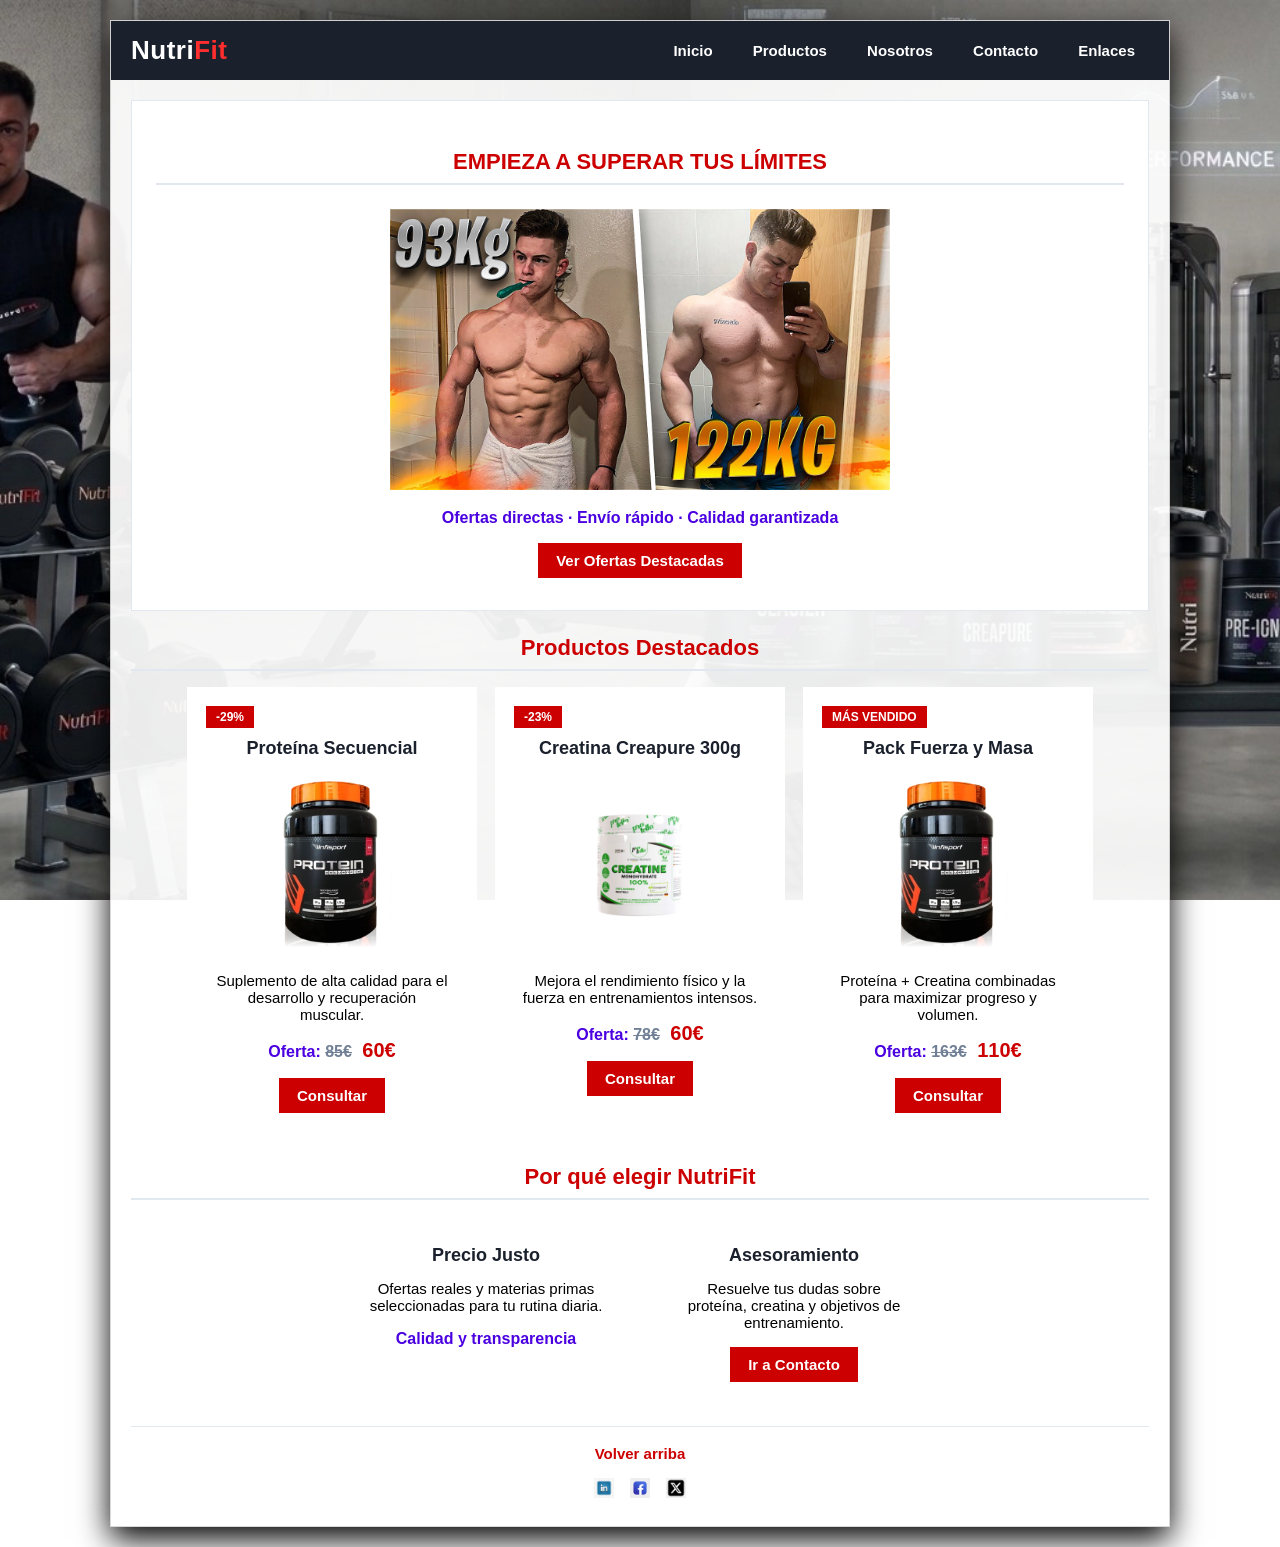
<file: index.html>
<!DOCTYPE html>
<html lang="es">
<head>
    <meta charset="UTF-8">
    <meta name="viewport" content="width=device-width, initial-scale=1.0">
    <title>NutriFit | Tienda de Suplementos Deportivos</title>
    <link rel="stylesheet" href="suplementos.css">
    <meta name="description" content="Todo lo que necesitas para llevar tu entrenamiento al limite">
    <meta name="keywords" content="Suplementos, Proteina, Creatina, Gimnasio, Entrenamiento, Fitness, Fuerza, Enegía, Nutrición, Masa, Músculo, Definición, Recuperación, Progreso, Evolución"> 
    <meta name="subject" content="tecnología">
    <meta name="author" content="CDMFP Escuela de profesionales digitales">
    <link rel="icon" type="image/x-icon" href="favicon.ico">
    <link rel="icon" type="image/png" sizes="16x16" href="favicon-16x16.png">
    <link rel="icon" type="image/png" sizes="32x32" href="favicon-32x32.png">
    <link rel="apple-touch-icon" sizes="180x180" href="apple-touch-icon.png">
    <link rel="icon" type="image/png" sizes="192x192" href="android-chrome-192x192.png">
    <link rel="icon" type="image/png" sizes="512x512" href="android-chrome-512x512.png">
    <meta name="theme-color" content="#ffffff">
    <meta name="robots" content="index,follow">
    <link rel="canonical" href="https://raulmerinoo.github.io/">
</head>
<body>

<header id="inicio">
    <h1>Nutri<span>Fit</span></h1>
    <nav>
        <ol>
            <li><a href="index.html">Inicio</a></li>
            <li><a href="#productos">Productos</a></li>
            <li><a href="#nosotros">Nosotros</a></li>
            <li><a href="Contacto.html">Contacto</a></li>
            <li><a href="Enlaces.html">Enlaces</a></li>
        </ol>
    </nav>
</header>

<main>
    <section class="menu1">
        <h2>EMPIEZA A SUPERAR TUS LÍMITES</h2>
        <p><img src="./imagenes/antesdespues.jpg" alt="Suplementos Sin Límites" width="500"></p>
        <p class="marcas">Ofertas directas · Envío rápido · Calidad garantizada</p>
        <p><a class="consultar" href="#productos">Ver Ofertas Destacadas</a></p>
    </section>

    <section>
        <h2 id="productos">Productos Destacados</h2>

        <div class="productos">
            <article class="menu2">
                <span class="oferta">-29%</span>
                <h3 id="proteinas">Proteína Secuencial</h3>
                <p><img src="./imagenes/protein-secuencial-polvo.webp" alt="Proteína" width="180"></p>
                <p>Suplemento de alta calidad para el desarrollo y recuperación muscular.</p>
                <p class="marcas"><strong>Oferta:</strong> <del>85€</del> <ins>60€</ins></p>
                <p><a class="consultar" href="Contacto.html">Consultar</a></p>
            </article>

            <article class="menu2">
                <span class="oferta">-23%</span>
                <h3 id="creatina">Creatina Creapure 300g</h3>
                <p><img src="./imagenes/creatina-creapure-neutra-300g-protella.webp" alt="Creatina" width="180"></p>
                <p>Mejora el rendimiento físico y la fuerza en entrenamientos intensos.</p>
                <p class="marcas"><strong>Oferta:</strong> <del>78€</del> <ins>60€</ins></p>
                <p><a class="consultar" href="Contacto.html">Consultar</a></p>
            </article>

            <article class="menu2">
                <span class="oferta">MÁS VENDIDO</span>
                <h3>Pack Fuerza y Masa</h3>
                <p><img src="./imagenes/protein-secuencial-polvo.webp" alt="Pack Fuerza y Masa" width="180"></p>
                <p>Proteína + Creatina combinadas para maximizar progreso y volumen.</p>
                <p class="marcas"><strong>Oferta:</strong> <del>163€</del> <ins>110€</ins></p>
                <p><a class="consultar" href="Contacto.html">Consultar</a></p>
            </article>
        </div>
    </section>

    <section>
        <h2 id="nosotros">Por qué elegir NutriFit</h2>
        <div class="productos">
            <article class="menu2">
                <h3>Precio Justo</h3>
                <p>Ofertas reales y materias primas seleccionadas para tu rutina diaria.</p>
                <p class="marcas">Calidad y transparencia</p>
            </article>
            <article class="menu2">
                <h3>Asesoramiento</h3>
                <p>Resuelve tus dudas sobre proteína, creatina y objetivos de entrenamiento.</p>
                <p><a class="consultar" href="Contacto.html">Ir a Contacto</a></p>
            </article>
        </div>
    </section>
</main>

<br>

<footer>
    <p><a href="#inicio">Volver arriba</a></p>
    <p>
        <a href="https://www.linkedin.com/sharing/share-offsite/?url=https://raulmerinoo.github.io/"><img src="imagenes/linkeding logo.webp" alt="Comparte en linkedin" title="Comparte este contenido en Linkedin" width="20"></a>
        <a href="https://www.facebook.com/dialog/share?display=popup&app_id=94039431626&href=https://raulmerinoo.github.io/"><img src="imagenes/facebook logo.webp" alt="Comparte en facebook" title="Comparte este contenido en Facebok" width="20"></a>
        <a href="https://x.com/intent/post?url=https://raulmerinoo.github.io/"><img src="imagenes/twitter logo.webp" alt="Comparte en X" title="Comparte este contenido en X" width="20"></a>
    </p>
</footer>

</body>
</html>
</file>
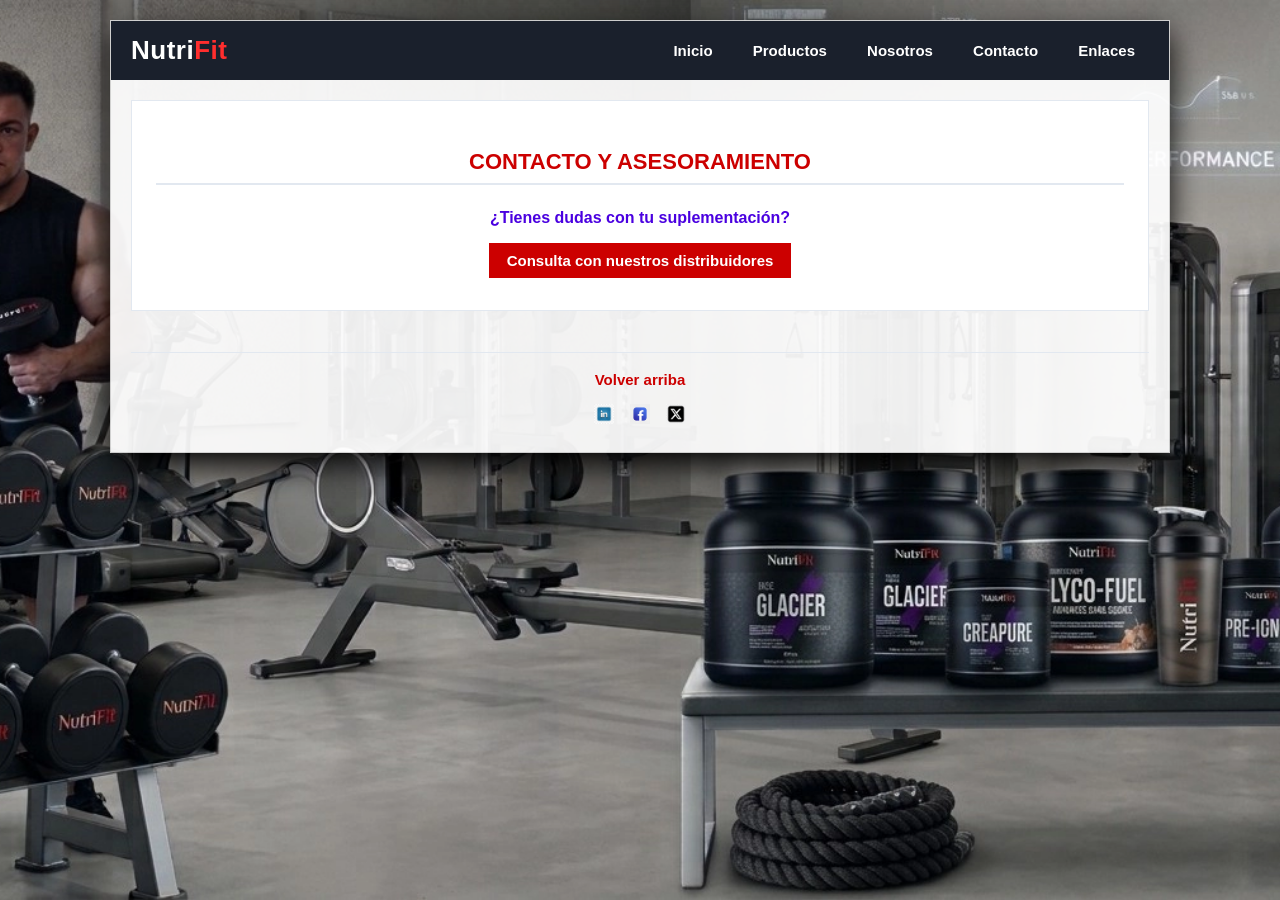
<file: Contacto.html>
<!DOCTYPE html>
<html lang="es">
<head>
    <meta charset="UTF-8">
    <meta name="viewport" content="width=device-width, initial-scale=1.0">
    <title>Contacto | NutriFit</title>
    <link rel="stylesheet" href="suplementos.css">
    <meta name="description" content="Todo lo que necesitas para llevar tu entrenamiento al limite">
    <meta name="keywords" content="Suplementos, Proteina, Creatina, Gimnasio, Entrenamiento, Fitness, Fuerza, Enegía, Nutrición, Masa, Músculo, Definición, Recuperación, Progreso, Evolución">
    <meta name="subject" content="tecnología">
    <meta name="author" content="CDMFP Escuela de profesionales digitales">
    <link rel="icon" type="image/x-icon" href="favicon.ico">
    <link rel="icon" type="image/png" sizes="16x16" href="favicon-16x16.png">
    <link rel="icon" type="image/png" sizes="32x32" href="favicon-32x32.png">
    <link rel="apple-touch-icon" sizes="180x180" href="apple-touch-icon.png">
    <link rel="icon" type="image/png" sizes="192x192" href="android-chrome-192x192.png">
    <link rel="icon" type="image/png" sizes="512x512" href="android-chrome-512x512.png">
    <meta name="theme-color" content="#ffffff">
    <meta name="robots" content="index,follow">
    <link rel="canonical" href="https://raulmerinoo.github.io/Contacto.html">
</head>
<body>

<header id="inicio">
    <h1>Nutri<span>Fit</span></h1>
    <nav>
        <ol>
            <li><a href="index.html">Inicio</a></li>
            <li><a href="#productos">Productos</a></li>
            <li><a href="#nosotros">Nosotros</a></li>
            <li><a href="Contacto.html">Contacto</a></li>
            <li><a href="Enlaces.html">Enlaces</a></li>
        </ol>
    </nav>
</header>

<main>
    <section class="menu1">
        <h2>CONTACTO Y ASESORAMIENTO</h2>
        <p class="marcas">¿Tienes dudas con tu suplementación?</p>
        <p><a class="consultar" href="https://cdmfp.es">Consulta con nuestros distribuidores</a></p>
    </section>
</main>

<br>

<footer>
    <p><a href="#inicio">Volver arriba</a></p>
    <p>
        <a href="https://www.linkedin.com/sharing/share-offsite/?url=https://raulmerinoo.github.io/"><img src="imagenes/linkeding logo.webp" alt="Comparte en linkedin" title="Comparte este contenido en Linkedin" width="20"></a>
        <a href="https://www.facebook.com/dialog/share?display=popup&app_id=94039431626&href=https://raulmerinoo.github.io/"><img src="imagenes/facebook logo.webp" alt="Comparte en facebook" title="Comparte este contenido en Facebok" width="20"></a>
        <a href="https://x.com/intent/post?url=https://raulmerinoo.github.io/"><img src="imagenes/twitter logo.webp" alt="Comparte en X" title="Comparte este contenido en X" width="20"></a>
    </p>
</footer>

</body>
</html>
</file>
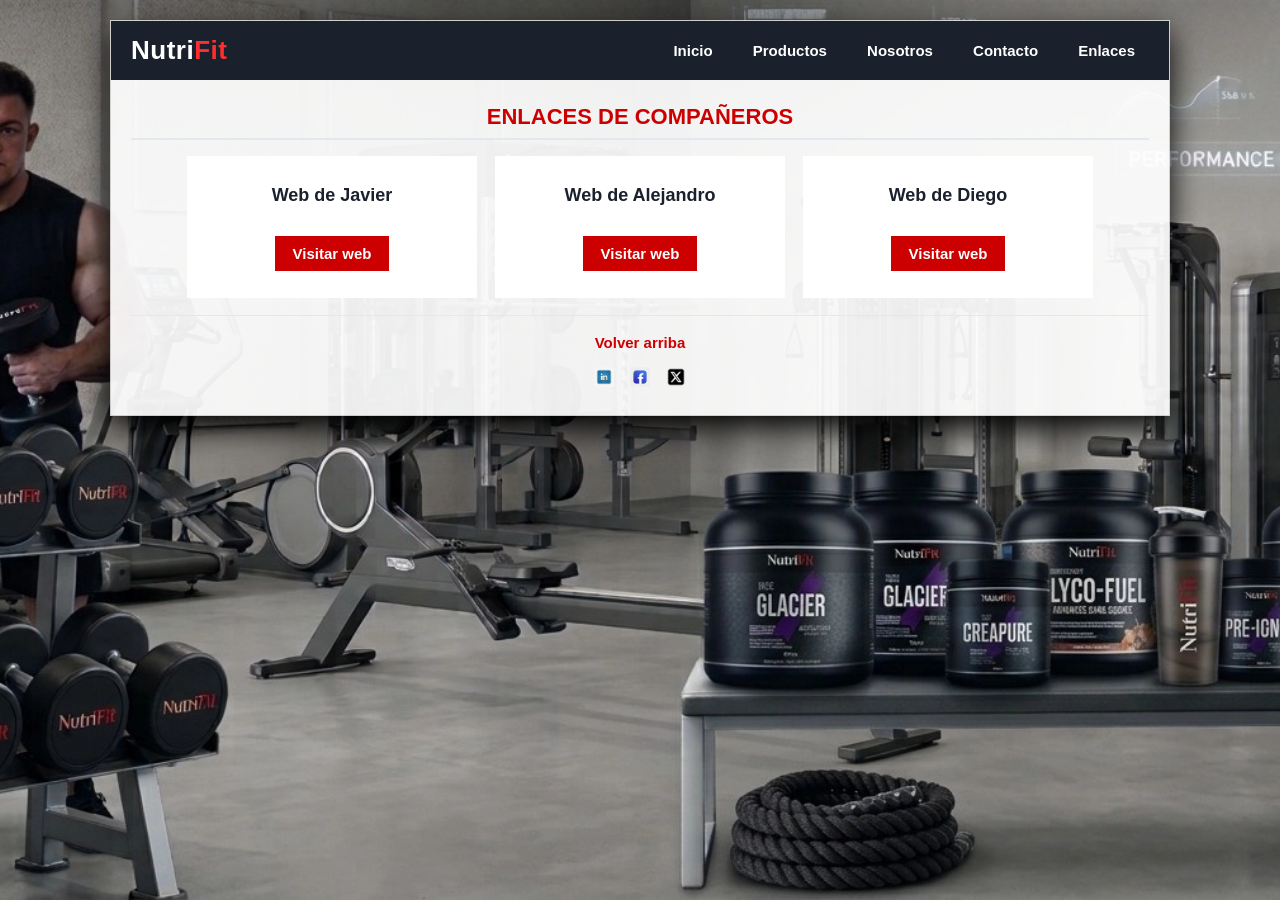
<file: Enlaces.html>
<!DOCTYPE html>
<html lang="es">
<head>
    <meta charset="UTF-8">
    <meta name="viewport" content="width=device-width, initial-scale=1.0">
    <title>Enlaces | NutriFit</title>
    <link rel="stylesheet" href="suplementos.css">
    <meta name="description" content="Todo lo que necesitas para llevar tu entrenamiento al limite">
    <meta name="keywords" content="Suplementos, Proteina, Creatina, Gimnasio, Entrenamiento, Fitness, Fuerza, Enegía, Nutrición, Masa, Músculo, Definición, Recuperación, Progreso, Evolución">
    <meta name="subject" content="tecnología">
    <meta name="author" content="CDMFP Escuela de profesionales digitales">
    <link rel="icon" type="image/x-icon" href="favicon.ico">
    <link rel="icon" type="image/png" sizes="16x16" href="favicon-16x16.png">
    <link rel="icon" type="image/png" sizes="32x32" href="favicon-32x32.png">
    <link rel="apple-touch-icon" sizes="180x180" href="apple-touch-icon.png">
    <link rel="icon" type="image/png" sizes="192x192" href="android-chrome-192x192.png">
    <link rel="icon" type="image/png" sizes="512x512" href="android-chrome-512x512.png">
    <meta name="theme-color" content="#ffffff">
    <meta name="robots" content="index,follow">
    <link rel="canonical" href="https://raulmerinoo.github.io/Enlaces.html">
</head>
<body>

<header id="inicio">
    <h1>Nutri<span>Fit</span></h1>
    <nav>
        <ol>
            <li><a href="index.html">Inicio</a></li>
            <li><a href="#productos">Productos</a></li>
            <li><a href="#nosotros">Nosotros</a></li>
            <li><a href="Contacto.html">Contacto</a></li>
            <li><a href="Enlaces.html">Enlaces</a></li>
        </ol>
    </nav>
</header>

<main>
    <section>
        <h2>ENLACES DE COMPAÑEROS</h2>
        <div class="productos">
            <article class="menu2">
                <h3>Web de Javier</h3>
                <p class="marcas"></p>
                <p><a class="consultar" href="https://javiergordilloo.github.io">Visitar web</a></p>
            </article>

            <article class="menu2">
                <h3>Web de Alejandro</h3>
                <p class="marcas"></p>
                <p><a class="consultar" href="https://merchannn.github.io">Visitar web</a></p>
            </article>

            <article class="menu2">
                <h3>Web de Diego</h3>
                <p class="marcas"></p>
                <p><a class="consultar" href="https://diegoandress-los-diozes.github.io">Visitar web</a></p>
            </article>
        </div>
    </section>
</main>

<br>

<footer>
    <p><a href="#inicio">Volver arriba</a></p>
    <p>
        <a href="https://www.linkedin.com/sharing/share-offsite/?url=https://raulmerinoo.github.io/"><img src="imagenes/linkeding logo.webp" alt="Comparte en linkedin" title="Comparte este contenido en Linkedin" width="20"></a>
        <a href="https://www.facebook.com/dialog/share?display=popup&app_id=94039431626&href=https://raulmerinoo.github.io/"><img src="imagenes/facebook logo.webp" alt="Comparte en facebook" title="Comparte este contenido en Facebok" width="20"></a>
        <a href="https://x.com/intent/post?url=https://raulmerinoo.github.io/"><img src="imagenes/twitter logo.webp" alt="Comparte en X" title="Comparte este contenido en X" width="20"></a>
    </p>
</footer>

</body>
</html>
</file>
<file: suplementos.css>
html {
    background-image: url('imagenes/Fondo.webp');
    background-size: cover;
    background-position: center;
    background-repeat: no-repeat;
    background-attachment: fixed;
}

body {
    border: 1px solid rgba(0, 0, 0, 0.15);
    border-radius: 0;
    margin: 20px auto;
    max-width: 1060px;
    width: 92%;
    padding: 0 20px 20px 20px;
    font-family: 'Segoe UI', Arial, sans-serif;
    font-size: 15px;
    background-color: rgba(255, 255, 255, 0.92);
    box-shadow: 0 12px 30px black;
    box-sizing: border-box;
}

header {
    background-color: #1a202c;
    padding: 14px 20px;
    margin: 0 -20px 20px -20px;
    border-radius: 0;
    display: flex;
    align-items: center;
    justify-content: space-between;
    flex-wrap: wrap;
}

h1 {
    color: white;
    font-size: 26px;
    margin: 0;
    padding: 0;
    border: none;
    background-color: transparent;
    letter-spacing: 0.5px;
}

h1 span {
    color: #ff2e2e;
    background-color: transparent;
}

nav {
    text-align: right;
}

ol {
    list-style: none;
    padding: 0;
    margin: 0;
}

li {
    display: inline-block;
    margin-left: 8px;
    background-color: transparent;
}

nav a {

    padding: 8px 14px;
    color: #ffffff;
    font-weight: 600;
}


.menu1 {
    background-color: #ffffff;
    border: 1px solid #e2e8f0;
    border-radius: 0;
    padding: 24px;
    margin-bottom: 24px;

}


h2 {
    color: #cc0000;
    font-size: 22px;
    text-align: center;
    margin: 24px 0 16px 0;
    padding-bottom: 8px;
    border-bottom: 2px solid #e2e8f0;
}

h3 {
    color: #1a202c;
    font-size: 18px;
    text-align: center;
    margin: 10px 0 6px 0;
}

.productos {
    display: flex;
    flex-wrap: wrap;
    gap: 18px;
    justify-content: center;
}

.menu2 {
    position: relative;
    background-color: #ffffff;
    border: 1px solid white;
    border-radius: 0;
    padding: 18px;
    width: 290px;
    box-sizing: border-box;
}

.menu2:hover {
    transform: translateY(-4px);
    box-shadow: 0 10px 20px rgba(0, 0, 0, 0.12);
}


.oferta {
    display: inline-block;
    background-color: #cc0000;
    color: #ffffff;
    font-size: 12px;
    font-weight: bold;
    padding: 4px 10px;
    border-radius: 0;
}

p.marcas {
    color: #4a00e0;
    font-size: 16px;
    font-weight: 600;
}


p {
    margin: 0;
    padding: 8px;
    text-align: center;
    background-color: transparent;
}

a {
    color: #cc0000;
    text-decoration: none;
}



.consultar {
    display: inline-block;
    background-color: #cc0000;
    color: white;
    padding: 9px 18px;
    border-radius: 0;
    font-weight: bold;
}


del {
    color: #718096;
    margin-right: 6px;
}

ins {
    color: #cc0000;
    font-size: 20px;
    font-weight: 800;
    text-decoration: none;
}

footer {
    text-align: center;
    padding-top: 10px;
    border-top: 1px solid #e2e8f0;
}

footer a {
    font-weight: bold;
}

footer img {
    margin: 0 6px;
    vertical-align: middle;
    border-radius: 0;
}
</file>
